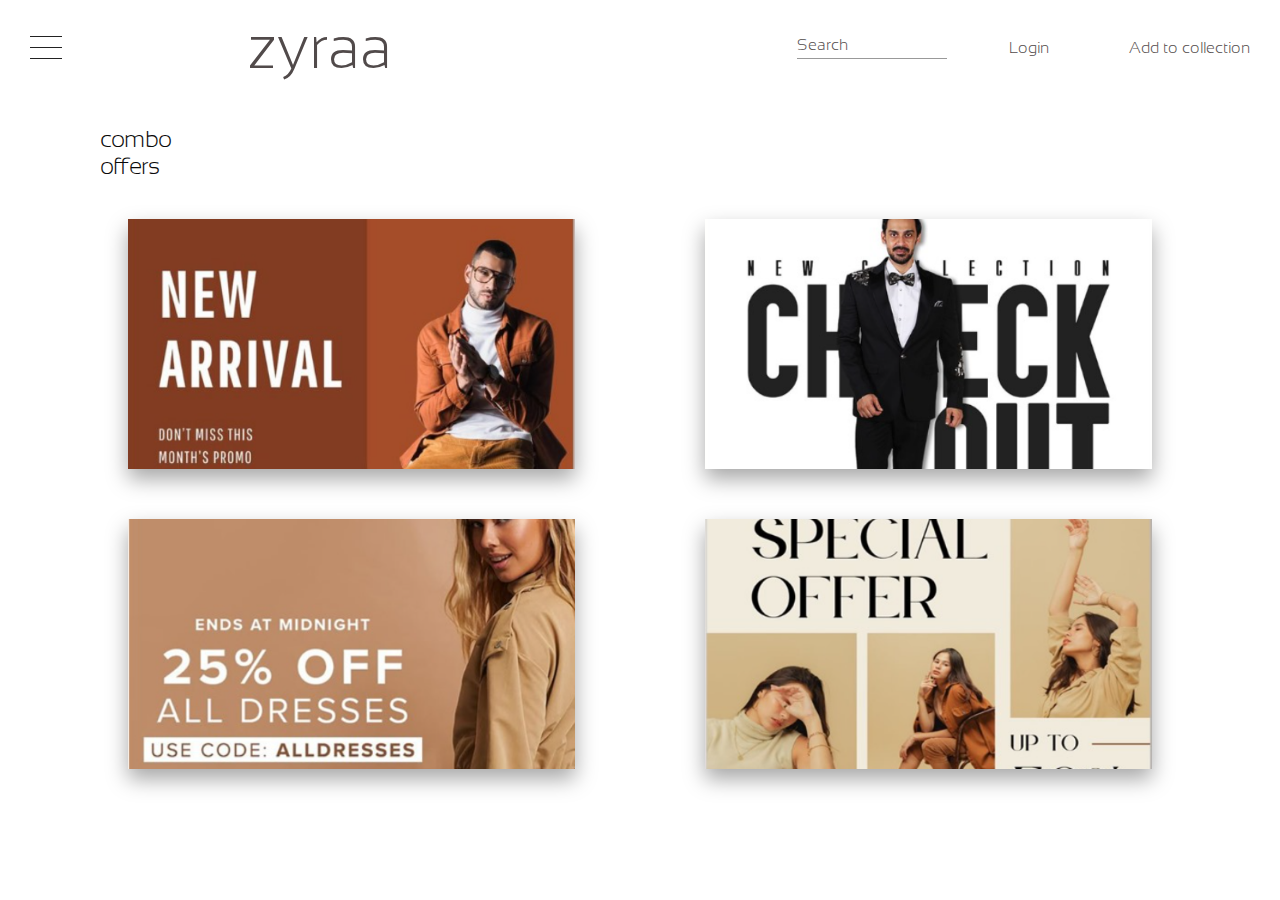
<file: index.html>
<!DOCTYPE html>
<html lang="en">
<head>
  <meta charset="UTF-8">
  <meta name="viewport" content="width=device-width, initial-scale=1.0">
  <title>Change Address - ZYRAA</title>
  <link href="https://fonts.googleapis.com/css2?family=Sansation:wght@300&display=swap" rel="stylesheet">
  <link rel="stylesheet" href="https://cdnjs.cloudflare.com/ajax/libs/font-awesome/6.5.1/css/all.min.css" crossorigin="anonymous" referrerpolicy="no-referrer" />
  <link rel="stylesheet" href="style.css">
</head>
<body>
  
  <!-- ✅ Responsive Header -->
  <section id="head">
    <header>
      <div class="header-left">
        <div class="menu">
          <button id="menu-btn" class="menu-btn" aria-expanded="false" aria-label="Toggle navigation">
            <span class="bar"></span>
            <span class="bar"></span>
            <span class="bar"></span>
          </button>
        </div>
        <h1 id="hello">zyraa</h1>
      </div>
      <div class="header-right" id="navMenu">
        <p id="openSearch" class="search-trigger">Search</p>
        <span>Login</span>
        <span>Add to collection</span>
      </div>
    </header>
    </header>


  </section>

  <!-- ✅ Slide-out Menu -->
  <div class="slide-menu" id="slideMenu">
    <span class="close-btn" id="closeMenu">&#10005</span>
    <h2 class="helo">Zyraa</h2>
    <p id="openSearchMobile" class="slide-menu-nav mobile-nav">Search</p>
    <span class="slide-menu-nav mobile-nav">Login</span>
    <span class="slide-menu-nav mobile-nav">Add to collection</span>

    <div class="dropdown">
      <a onclick="toggleDropdown(this.parentElement)">Change account <span class="arrow"><i class="fas fa-angle-right"></i></span></a>
      <div class="dropdown-content">
        <a href="#">bendi2345@gmail.com</a>
        <a href="#">bendi4523@gmail.com</a>
      </div>
    </div>

    <div class="dropdown">
      <a onclick="toggleDropdown(this.parentElement)">Language <span class="arrow"><i class="fas fa-angle-right"></i></span></a>
      <div class="dropdown-content">
        <a href="#">English</a>
        <a href="#">Spanish</a>
        <a href="#">French</a>
        <a href="#">German</a>
        <a href="#">Hindi</a>
        <a href="#">Chinese (Simplified)</a>
        <a href="#">Japanese</a>
        <a href="#">Arabic</a>
        <a href="#">Portuguese</a>
        <a href="#">Russian</a>
      </div>
    </div>

    <a href="#">Updates</a>
    <a href="#">Your orders</a>
    <a href="#">Customer service</a>
    <a href="#">Change address</a>
    <a href="#">Settings</a>
  </div>
<h2 class="combo">combo offers</h2>
 <div class="section">
        
        <div class="banners">
            <div class="banner left-brown">
                <div class="banner-container">
                    <div class="banner-image">
                        <img src="4.png" alt="New Arrival">
                    </div>
                </div>
            </div>

            <div class="banner right-white">
                <div class="banner-container">
                    <div class="banner-image">
                        <img src="5.png" alt="Check It Out">
                    </div>
                </div>
            </div>

            <div class="banner left-beige">
                <div class="banner-container">
                    <div class="banner-image">
                        <img src="6.png" alt="Dresses Offer">
                    </div>
                </div>
            </div>

            <div class="banner right-special">
                <div class="banner-container">
                    <div class="banner-image">
                        <img src="7.png" alt="Special Offer">
                    </div>
                </div>
            </div>
        </div>
    </div>
</body>



<link rel="stylesheet" href="style.css">
<script src="script.js"></script>

</body>
</html>
</file>
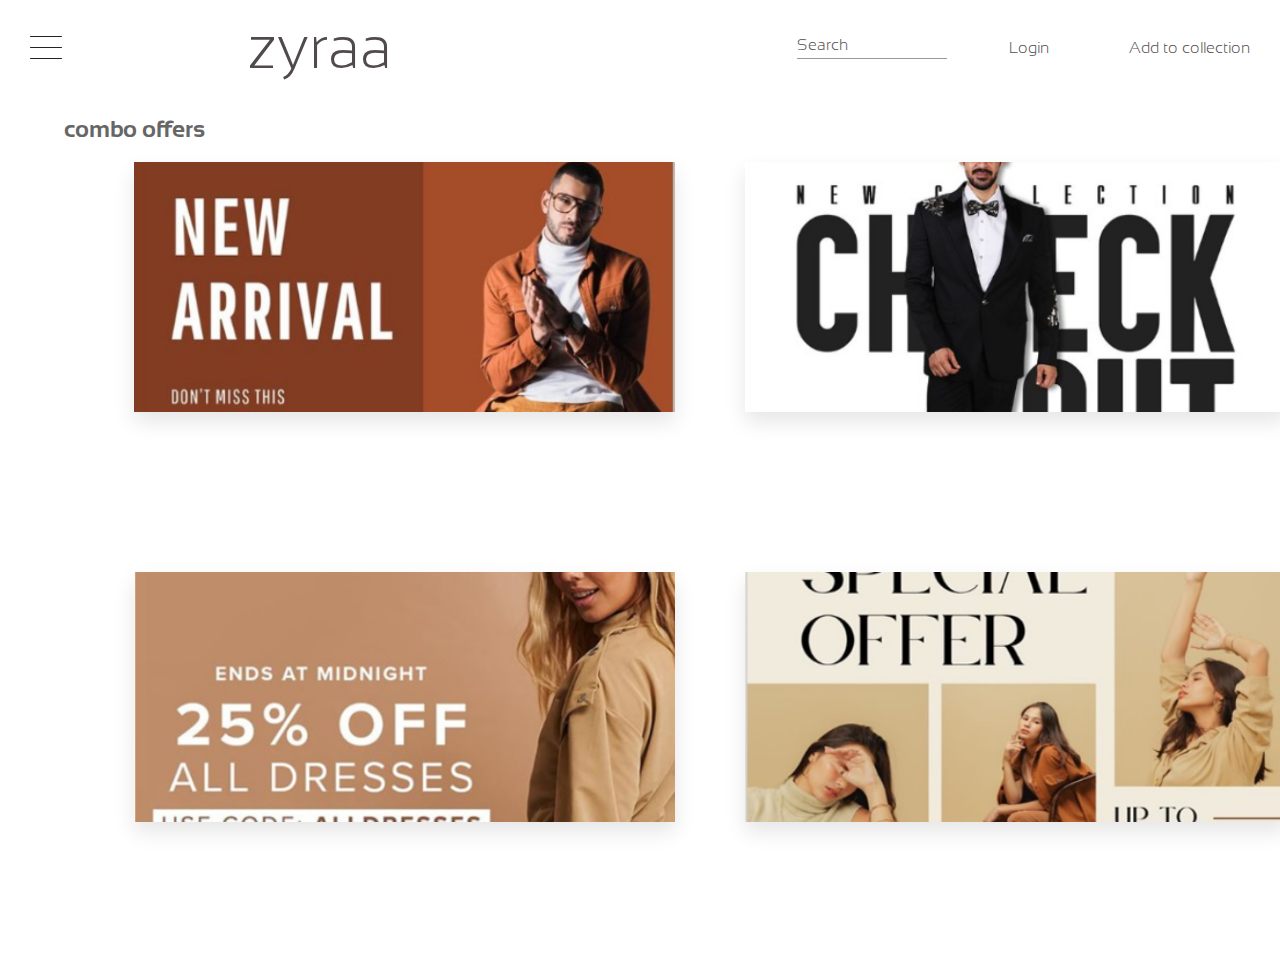
<file: new.html>
<!DOCTYPE html>
<html lang="en">
<head>
  <meta charset="UTF-8">
  <meta name="viewport" content="width=device-width, initial-scale=1.0">
  <title>Change Address - ZYRAA</title>
  <link href="https://fonts.googleapis.com/css2?family=Sansation:wght@300&display=swap" rel="stylesheet">
  <link rel="stylesheet" href="https://cdnjs.cloudflare.com/ajax/libs/font-awesome/6.5.1/css/all.min.css" crossorigin="anonymous" referrerpolicy="no-referrer" />
  <link rel="stylesheet" href="style.css">
</head>
<body>
  
  <!-- ✅ Responsive Header -->
  <section id="head">
    <header>
      <div class="header-left">
        <div class="menu">
          <button id="menu-btn" class="menu-btn" aria-expanded="false" aria-label="Toggle navigation">
            <span class="bar"></span>
            <span class="bar"></span>
            <span class="bar"></span>
          </button>
        </div>
        <h1 id="hello">zyraa</h1>
      </div>
      <div class="header-right" id="navMenu">
        <p id="openSearch" class="search-trigger">Search</p>
        <span>Login</span>
        <span>Add to collection</span>
      </div>
    </header>
    </header>


  </section>

  <!-- ✅ Slide-out Menu -->
  <div class="slide-menu" id="slideMenu">
    <span class="close-btn" id="closeMenu">&#10005</span>
    <h2 class="helo">Zyraa</h2>
    <p id="openSearchMobile" class="slide-menu-nav mobile-nav">Search</p>
    <span class="slide-menu-nav mobile-nav">Login</span>
    <span class="slide-menu-nav mobile-nav">Add to collection</span>

    <div class="dropdown">
      <a onclick="toggleDropdown(this.parentElement)">Change account <span class="arrow"><i class="fas fa-angle-right"></i></span></a>
      <div class="dropdown-content">
        <a href="#">bendi2345@gmail.com</a>
        <a href="#">bendi4523@gmail.com</a>
      </div>
    </div>

    <div class="dropdown">
      <a onclick="toggleDropdown(this.parentElement)">Language <span class="arrow"><i class="fas fa-angle-right"></i></span></a>
      <div class="dropdown-content">
        <a href="#">English</a>
        <a href="#">Spanish</a>
        <a href="#">French</a>
        <a href="#">German</a>
        <a href="#">Hindi</a>
        <a href="#">Chinese (Simplified)</a>
        <a href="#">Japanese</a>
        <a href="#">Arabic</a>
        <a href="#">Portuguese</a>
        <a href="#">Russian</a>
      </div>
    </div>

    <a href="#">Updates</a>
    <a href="#">Your orders</a>
    <a href="#">Customer service</a>
    <a href="#">Change address</a>
    <a href="#">Settings</a>
  </div>

 <div class="section">
        <h2>combo offers</h2>
        <div class="banners">
            <div class="banner left-brown">
                <div class="banner-container">
                    <div class="banner-image">
                        <img src="4.png" alt="New Arrival">
                    </div>
                </div>
            </div>

            <div class="banner right-white">
                <div class="banner-container">
                    <div class="banner-image">
                        <img src="5.png" alt="Check It Out">
                    </div>
                </div>
            </div>

            <div class="banner left-beige">
                <div class="banner-container">
                    <div class="banner-image">
                        <img src="6.png" alt="Dresses Offer">
                    </div>
                </div>
            </div>

            <div class="banner right-special">
                <div class="banner-container">
                    <div class="banner-image">
                        <img src="7.png" alt="Special Offer">
                    </div>
                </div>
            </div>
        </div>
    </div>
</body>




  <style>/* Import Sansation font */
@import url('https://fonts.googleapis.com/css2?family=Sansation&display=swap');

/* Reset */
* {
  margin: 0;
  padding: 0;
  box-sizing: border-box;
  font-family: 'Sansation', sans-serif;
}

body {
  background: #fff;
  color: #514a4a;
}

/* Topbar */
.topbar {
  display: flex;
  align-items: center;
  justify-content: flex-start;
  padding: 12px 20px;
  border-bottom: 1px solid #000000;
}

.menu {
  font-size: 22px;
  cursor: pointer;
  margin-right: 20px;
}

.logo {
  font-size: 22px;
  font-weight: 500;
}

.content {
  display: flex;
  padding: 60px 50px;
  min-height: calc(100vh - 60px); /* full height under header */
}


.form-section {
  flex: 1.5;
  max-width: none;
  height: auto;        /* instead of full viewport */
  display: flex;
  flex-direction: column;
  justify-content: flex-start;
}



.form-section h2 {
  margin-bottom: 40px;
  font-size: 25px;
  font-weight: 50;
}

/* Form */
form {
  display: flex;
  flex-direction: column;
  gap: 50px;
}

.row {
  display: flex;
  gap: 100px;
}

.row input {
  flex: 1;
}

/* Inputs */
input, textarea {
  padding: 10px;
  border: 1px solid #000;
  font-size: 15px;
  width: 500px;

}

textarea {
  height: 150px;
  resize: none;
}

.pincod {
  width: 44%;
}

.save-btn {
  background: #fff;
  border: 1px solid #000;
  padding: 10px;
  cursor: pointer;
  transition: 0.3s;
  width: 40%;
  margin: 0 auto;        /* centers the button */
  display: block;        /* ensures margin works */
  text-align: center;    /* keeps text centered */
  margin-left: 150px;
}

.save-btn:hover {
  background: #000;
  color: #fff;
}

.back-btn {
  background: #000;
  color: #fff;
  border: none;
  padding: 10px;
  cursor: pointer;
  width: 40%;
  margin: 0 auto;        /* centers the button */
  display: block;        /* ensures margin works */
  text-align: center;    /* keeps text centered */
   margin-left: 150px;
}

/* Divider (the vertical line at right) */
.divider {
  border-left: 1px solid #000;
  margin-left: 30px;
  flex: 1;
}

.divider {
  border-left: 1px solid #000;
  margin-left: 30px;
  width: 900px;   /* fixed width */
  flex: 0 0 auto; /* disable stretching */
}


#map {
  width: 100%;
  height: 100%;
}
/* ==========================
   RESET + BASE
========================== */
* {
  text-decoration: none;
  box-sizing: border-box;
  margin: 0;
  padding: 0;
}

body {
  background: #fff;
  font-family: 'Sansation', sans-serif;
  font-weight: 300;
  font-style: normal;
}

#head {
  margin-top: 10px;
}

/* ==========================
   HEADER
========================== */
header {
  display: flex;
  justify-content: space-between;
  align-items: center;
  padding: 4px 30px;
  background-color: #fff;
  width: 100%;
  position: relative;
  z-index: 10;
}

.header-left {
  display: flex;
  align-items: center;
  gap: 15px;
}

#hello {
  font-size: 60px;
  font-weight: 300;
  margin: 0;
  padding-left: 100px;
}

.header-right {
  display: flex;
  align-items: center;
  gap: 80px;
}

.header-right span {
  cursor: pointer;
}

.header-line {
  border: none;
  border-top: 1px solid #b3acac;
  width: 100%;        /* reduce line width */
  margin: 2px auto;    /* center it */
}



#openSearch {
  transform: translateX(18px);
  border-bottom: 1px solid rgba(0, 0, 0, 0.4);
  padding-bottom: 5px;
  display: inline-block;
  width: 150px;
  position: relative;
  cursor: pointer;
}

/* ==========================
   MENU BUTTON
========================== */
.menu-btn {
  display: flex;
  flex-direction: column;
  justify-content: center;
  align-items: center;
  gap: 10px;
  background: none;
  border: none;
  cursor: pointer;
  padding-right: 50px;
}

.menu-btn .bar {
  display: block;
  width: 32px;
  height: 1px;
  background: #222;
  border-radius: 2px;
  transition: transform 0.4s, opacity 0.4s;
}

.menu-btn.active .bar:nth-child(1) {
  transform: translateY(11px) rotate(55deg);
}

.menu-btn.active .bar:nth-child(2) {
  opacity: 0;
}

.menu-btn.active .bar:nth-child(3) {
  transform: translateY(-11px) rotate(-55deg);
}

/* ==========================
   DROPDOWN
========================== */
.dropdown {
  position: relative;
  display: block;
  cursor: pointer;
}

.dropdown-content {
  display: none;
  background-color: #fff;
  padding-left: 15px;
  transition: max-height 0.3s ease;
}

.dropdown.active .dropdown-content {
  display: block;
}

.dropdown-content a {
  color: #333;
  padding: 10px 0;
  display: block;
}

.dropdown-content a:hover {
  color: #000;
}

.dropdown .arrow {
  font-family: "Font Awesome 6 Free";
  font-weight: 900;
  padding: 10px;
  font-size: 12px;
  transition: transform 0.3s ease;
  display: inline-block;
  vertical-align: middle;
}

.dropdown.active .arrow {
  transform: rotate(90deg);
}

/* ==========================
   SLIDE MENU
========================== */
.slide-menu {
  position: fixed;
  top: 0;
  left: -360px;
  width: 300px;
  height: 100%;
  background: #fff;
  padding: 20px;
  box-shadow: 2px 0 5px rgba(0, 0, 0, 0.1);
  transition: left 0.3s ease;
  z-index: 1000;
  display: flex;
  flex-direction: column;
  gap: 10px;
  overflow-y: auto;

  /* Hide scrollbar but keep scroll */
  scrollbar-width: none;
  -ms-overflow-style: none;
}

.slide-menu::-webkit-scrollbar {
  width: 0;
  height: 0;
}

.slide-menu.show {
  left: 0;
}

.slide-menu h2 {
  font-size: 35px;
  font-weight: bold;
  margin-top: 45px;
  margin-bottom: 35px;
  text-align: center;
}

.slide-menu a {
  color: #333;
  font-size: 20px;
  padding: 10px 0;
  display: block;
  margin: 0 0 0 15px;
  line-height: 1.5;
}

.slide-menu a:hover {
  color: #000;
}

.slide-menu .close-btn {
  position: absolute;
  top: 5px;
  left: 10px;
  font-size: 30px;
  cursor: pointer;
  color: #775b5b;
}

/* ==========================
   MOBILE NAV (Default hidden)
========================== */
.mobile-nav {
  display: none;
}

/* ==========================
   RESPONSIVE
========================== */

/* Tablet View (768px – 1024px) */
@media (min-width: 768px) and (max-width: 1024px) {
  header {
    padding: 4px 20px;
  }

  .header-left {
    gap: 12px;
  }

  #hello {
    font-size: 28px;
    padding-left: 80px;
  }

  .header-right {
    gap: 40px;
    flex-direction: row;
    align-items: center;
  }

  #openSearch {
    width: 120px;
    transform: translateX(10px);
  }

  .menu-btn {
    padding-right: 30px;
  }

  .mobile-nav {
    display: none; /* hide mobile nav on tablet */
  }
}

/* Desktop View (≥1025px) */
@media (min-width: 1025px) {
  .mobile-nav {
    display: none;
  }
}

/* Mobile View (≤767px) */
@media (max-width: 767px) {
  .header-right {
    display: none;
  }

  .menu-btn {
    display: flex;
  }

  .header-left {
    gap: 10px;
  }

  #hello {
    font-size: 26px;
    padding-left: 20px;
  }

  .slide-menu-nav {
    display: block;
    width: 240px;
    text-align: left;
    font-size: 20px;
    cursor: pointer;
    padding: 10px 0;
    margin: 0 0 0 15px;
    color: #333;
    line-height: 1.5;
  }

  .slide-menu-nav:hover {
    color: #000;
  }

  #openSearchMobile.slide-menu-nav {
    margin: 0 0 0 15px;
    transform: none;
    border-bottom: none;
    width: auto;
  }

  .mobile-nav {
    display: block !important;
  }
}

/* Extra Small Mobile (≤480px) */
@media (max-width: 480px) {
  header {
    flex-direction: column;
    align-items: flex-start;
    text-align: left;
    padding: 4px 10px;
  }

  .header-left {
    width: 100%;
    justify-content: flex-start;
    gap: 10px;
    padding-left: 0;
  }

  #hello {
    font-size: 34px;
    padding-left: 10px;
    margin-top: -5px;
  }
}

.helo{
  font-weight: 150px;
}

/* Combo Offers Section */
        .section {
        width: 90%;
        max-width: 1500px;
        display: flex;
        flex-direction: column;
        align-items: flex-start;
    }

       .section h2 {
        font-size: 24px;
        color: #666;
        margin-bottom: 20px;
        text-align: left;
    }

         .banners {
        display: grid;
        grid-template-columns: 1fr 1fr;
        grid-template-rows: 1fr 1fr;
        gap: 20px 70px;
        width: 100%;
        height: calc(100vh - 100px); /* fill page but keep title space */
        margin-left: 70px;
    }


        .banner {
        position: relative;
        overflow: hidden;
        display: flex;
        flex-direction: column;
        justify-content: space-between;
        box-shadow: 0 10px 20px rgba(0, 0, 0, 0.1);
        background-color: #fefcfc;
    }

    .banner-container {
        display: flex;
        align-items: center;
        height: 100%;
        width: 100%;
    }

    .banner-image {
        width: 100%;
        height: 100%;
    }

    .banner-image img {
        width: 100%;
        height: 100%;
        object-fit: cover;
    }


         .banner.right-special .banner-image {
        width: 100%;
    }


</style>




<script>

    // =================== NAVIGATION MENU ===================
const menuBtn = document.getElementById('menu-btn');
const slideMenu = document.getElementById('slideMenu');
const closeMenuBtn = document.getElementById('closeMenu'); // ✅ X button

// Overlay
const overlay = document.createElement('div');
overlay.className = 'overlay';
document.body.appendChild(overlay);

// Toggle menu open/close
menuBtn.addEventListener('click', () => {
  const isActive = menuBtn.classList.toggle('active');
  slideMenu.classList.toggle('show', isActive);
  overlay.classList.toggle('show', isActive);
  menuBtn.setAttribute("aria-expanded", isActive);
});

// Close with X button
closeMenuBtn.addEventListener('click', () => {
  slideMenu.classList.remove('show');
  menuBtn.classList.remove('active');
  overlay.classList.remove('show');
  menuBtn.setAttribute("aria-expanded", "false");

  // ✅ Collapse all dropdowns when menu closes
  document.querySelectorAll('.slide-menu .dropdown').forEach(dropdown => {
    dropdown.classList.remove('active');
  });
});

// Close dropdowns when clicking outside slide menu
document.addEventListener('click', (event) => {
  const isInsideMenu = event.target.closest('#slideMenu');
  const isMenuButton = event.target.closest('#menu-btn');

  if (!isInsideMenu && !isMenuButton) {
    document.querySelectorAll('.slide-menu .dropdown').forEach(dropdown => {
      dropdown.classList.remove('active');
    });
  }
});

// Dropdown toggle
function toggleDropdown(element) {
  element.classList.toggle('active');
  document.querySelectorAll('.slide-menu .dropdown').forEach(other => {
    if (other !== element) other.classList.remove('active');
  });
}

// =================== SEARCH REDIRECTS ===================
document.getElementById("openSearch").addEventListener("click", () => {
  window.location.href = "search.html";
});

document.getElementById("openSearchMobile").addEventListener("click", () => {
  window.location.href = "search.html";
  slideMenu.classList.remove('show');
  menuBtn.classList.remove('active');
  overlay.classList.remove('show');
  menuBtn.setAttribute("aria-expanded", "false");
});
</script>
</body>
</html>
</file>
<file: style.css>
/* Import Sansation font */
@import url('https://fonts.googleapis.com/css2?family=Sansation&display=swap');

/* Reset */
* {
  margin: 0;
  padding: 0;
  box-sizing: border-box;
  font-family: 'Sansation', sans-serif;
}

body {
  background: #fff;
  color: #514a4a;
}

/* Topbar */
.topbar {
  display: flex;
  align-items: center;
  justify-content: flex-start;
  padding: 12px 20px;
  border-bottom: 1px solid #000000;
}

.menu {
  font-size: 22px;
  cursor: pointer;
  margin-right: 20px;
}

.logo {
  font-size: 22px;
  font-weight: 500;
}

.content {
  display: flex;
  padding: 60px 50px;
  min-height: calc(100vh - 60px); /* full height under header */
}







/* ==========================
   RESET + BASE
========================== */
* {
  text-decoration: none;
  box-sizing: border-box;
  margin: 0;
  padding: 0;
}

body {
  background: #fff;
  font-family: 'Sansation', sans-serif;
  font-weight: 300;
  font-style: normal;
}

#head {
  margin-top: 10px;
}

/* ==========================
   HEADER
========================== */
header {
  display: flex;
  justify-content: space-between;
  align-items: center;
  padding: 4px 30px;
  background-color: #fff;
  width: 100%;
  position: relative;
  z-index: 10;
}

.header-left {
  display: flex;
  align-items: center;
  gap: 15px;
}

#hello {
  font-size: 60px;
  font-weight: 300;
  margin: 0;
  padding-left: 100px;
}

.header-right {
  display: flex;
  align-items: center;
  gap: 80px;
}

.header-right span {
  cursor: pointer;
}

.header-line {
  border: none;
  border-top: 1px solid #b3acac;
  width: 100%;        /* reduce line width */
  margin: 2px auto;    /* center it */
}



#openSearch {
  transform: translateX(18px);
  border-bottom: 1px solid rgba(0, 0, 0, 0.4);
  padding-bottom: 5px;
  display: inline-block;
  width: 150px;
  position: relative;
  cursor: pointer;
}

/* ==========================
   MENU BUTTON
========================== */
.menu-btn {
  display: flex;
  flex-direction: column;
  justify-content: center;
  align-items: center;
  gap: 10px;
  background: none;
  border: none;
  cursor: pointer;
  padding-right: 50px;
}

.menu-btn .bar {
  display: block;
  width: 32px;
  height: 1px;
  background: #222;
 
  transition: transform 0.4s, opacity 0.4s;
}

.menu-btn.active .bar:nth-child(1) {
  transform: translateY(11px) rotate(55deg);
}

.menu-btn.active .bar:nth-child(2) {
  opacity: 0;
}

.menu-btn.active .bar:nth-child(3) {
  transform: translateY(-11px) rotate(-55deg);
}

/* ==========================
   DROPDOWN
========================== */
.dropdown {
  position: relative;
  display: block;
  cursor: pointer;
}

.dropdown-content {
  display: none;
  background-color: #fff;
  padding-left: 15px;
  transition: max-height 0.3s ease;
}

.dropdown.active .dropdown-content {
  display: block;
}

.dropdown-content a {
  color: #333;
  padding: 10px 0;
  display: block;
}

.dropdown-content a:hover {
  color: #000;
}

.dropdown .arrow {
  font-family: "Font Awesome 6 Free";
  font-weight: 900;
  padding: 10px;
  font-size: 12px;
  transition: transform 0.3s ease;
  display: inline-block;
  vertical-align: middle;
}

.dropdown.active .arrow {
  transform: rotate(90deg);
}

/* ==========================
   SLIDE MENU
========================== */
.slide-menu {
  position: fixed;
  top: 0;
  left: -360px;
  width: 300px;
  height: 100%;
  background: #fff;
  padding: 20px;
  box-shadow: 2px 0 5px rgba(0, 0, 0, 0.1);
  transition: left 0.3s ease;
  z-index: 1000;
  display: flex;
  flex-direction: column;
  gap: 10px;
  overflow-y: auto;

  /* Hide scrollbar but keep scroll */
  scrollbar-width: none;
  -ms-overflow-style: none;
}

.slide-menu::-webkit-scrollbar {
  width: 0;
  height: 0;
}

.slide-menu.show {
  left: 0;
}

.slide-menu h2 {
  font-size: 35px;
  font-weight: bold;
  margin-top: 45px;
  margin-bottom: 35px;
  text-align: center;
}

.slide-menu a {
  color: #333;
  font-size: 20px;
  padding: 10px 0;
  display: block;
  margin: 0 0 0 15px;
  line-height: 1.5;
}

.slide-menu a:hover {
  color: #000;
}

.slide-menu .close-btn {
  position: absolute;
  top: 5px;
  left: 10px;
  font-size: 30px;
  cursor: pointer;
  color: #775b5b;
}

/* ==========================
   MOBILE NAV (Default hidden)
========================== */
.mobile-nav {
  display: none;
}

/* ==========================
   RESPONSIVE
========================== */

/* Tablet View (768px – 1024px) */
@media (min-width: 768px) and (max-width: 1024px) {
  header {
    padding: 4px 20px;
  }

  .header-left {
    gap: 12px;
  }

  #hello {
    font-size: 28px;
    padding-left: 80px;
  }

  .header-right {
    gap: 40px;
    flex-direction: row;
    align-items: center;
  }

  #openSearch {
    width: 120px;
    transform: translateX(10px);
  }

  .menu-btn {
    padding-right: 30px;
  }

  .mobile-nav {
    display: none; /* hide mobile nav on tablet */
  }
}

/* Desktop View (≥1025px) */
@media (min-width: 1025px) {
  .mobile-nav {
    display: none;
  }
}

/* Mobile View (≤769px) */
@media (max-width: 769px) {
  .header-right {
    display: none;
  }

  .menu-btn {
    display: flex;
  }

  .header-left {
    gap: 10px;
  }

  #hello {
    font-size: 26px;
    padding-left: 20px;
  }

  .slide-menu-nav {
    display: block;
    width: 240px;
    text-align: left;
    font-size: 20px;
    cursor: pointer;
    padding: 10px 0;
    margin: 0 0 0 15px;
    color: #333;
    line-height: 1.5;
  }

  .slide-menu-nav:hover {
    color: #000;
  }

  #openSearchMobile.slide-menu-nav {
    margin: 0 0 0 15px;
    transform: none;
    border-bottom: none;
    width: auto;
  }

  .mobile-nav {
    display: block !important;
  }
}

/* Extra Small Mobile (≤480px) */
@media (max-width: 480px) {
  header {
    flex-direction: column;
    align-items: flex-start;
    text-align: left;
    padding: 4px 10px;
  }

  .header-left {
    width: 100%;
    justify-content: flex-start;
    gap: 10px;
    padding-left: 0;
  }

  #hello {
    font-size: 34px;
    padding-left: 10px;
    margin-top: -5px;
  }
}

.helo{
  font-weight: 150px;
}

/* Combo Offers Section */
.section {
    width: 80%;
    max-width: 1200px; /* reduced max width */
    display: flex;
    flex-direction: column;
    align-items: flex-start;
    margin: 0 auto; /* center section */
    margin-top: 30px;
   
}

.section h2 {
    font-size: 24px;
    color: #666;
    margin-bottom: 40px; /* reduced space below */
    text-align: left;
    margin: 0; /* remove side margins */
    align-self: flex-start; /* force align at the start */
}

.banners {
    display: grid;
    grid-template-columns: 1fr 1fr; /* two columns */
    grid-template-rows: auto auto; /* automatic height for rows */
    gap: 20px 30px; /* smaller gap between banners */
    width: 100%;
    height: auto; /* removed full viewport height */
    margin-left: 0; /* center aligned */
    row-gap: 50px;
    column-gap : 130px;
}

.banner {
    position: relative;
    overflow: hidden;
    display: flex;
    flex-direction: column;
    justify-content: space-between;
    box-shadow: 0 6px 12px rgba(0, 0, 0, 0.1); /* slightly smaller shadow */
    background-color: #fefcfc;
    height: 250px; /* fixed smaller height */
   
}

.banner-container {
    display: flex;
    align-items: center;
    height: 100%;
    width: 100%;
}

.banner-image {
    width: 100%;
    height: 100%;
}

.banner-image img {
    width: 100%;
    height: 100%;
    object-fit: cover;
}

.banner.right-special .banner-image {
    width: 100%;
}

.combo{
   
    font-size: 24px;
    color: #090909;
    margin-bottom: 40px;
    margin-left: 100px;       /* no left margin */
    text-align: left;
    margin-top: 40px;
    width: 10%;
    font-weight: 300;
}

@media (max-width: 480px) {
  .combo{
 font-size: 24px;
    color: #090909;
    margin-bottom: 40px;
    margin-left: 40px;       /* no left margin */
    text-align: left;
    margin-top: 40px;
    width: 50%;
    font-weight: 300;
}
}

@media (max-width: 769px) {
  .combo{
 font-size: 24px;
    color: #090909;
    margin-bottom: 40px;
    margin-left: 75px;       /* no left margin */
    text-align: left;
    margin-top: 40px;
    width: 50%;
    font-weight: 300;
}
}

@media (max-width: 769px) {
  .banners {
    display: grid;
    grid-template-columns: 1fr 1fr; /* two columns */
    grid-template-rows: auto auto; /* automatic height for rows */
    gap: 20px 30px; /* smaller gap between banners */
    width: 100%;
    height: auto; /* removed full viewport height */
    margin-left: 0; /* center aligned */
    row-gap: 50px;
    column-gap : 130px;
}

}

/* For all mobiles ≤769px (base rule) */
@media (max-width: 769px) {
  .banners {
    grid-template-columns: 1fr;  /* single column */
    gap: 15px;
    margin-left: 0;
    width: 100%;
  }

  @media (max-width: 769px) {
  .banner {
    height: 200px; /* fixed height for all banners on mobile */
  }

  .banner-image img {
    object-fit: cover; /* ensures image fills container without stretching */
    width: 100%;
    height: 100%;
  }
}


  .section h2 {
    font-size: 20px;
    margin-left: 10px; /* heading aligns with images */
  }
}

/* ✅ 420px screens */
@media (max-width: 426px) {
  .section h2 {
    font-size: 18px;
    margin-left: 8px;
  }
  .banners {
    gap: 12px;
  }
  .banner {
    box-shadow: 0 3px 7px rgba(0,0,0,0.18);
  }
}

/* ✅ 360px screens */
@media (max-width: 360px) {
  .section h2 {
    font-size: 17px;
    margin-left: 6px;
  }
  .banners {
    gap: 10px;
  }
  .banner {
    box-shadow: 0 3px 6px rgba(0,0,0,0.2);
  }
}

/* ✅ 320px screens */
@media (max-width: 320px) {
  .section h2 {
    font-size: 16px;
    margin-left: 5px;
  }
  .banners {
    gap: 8px;
  }
  .banner {
    box-shadow: 0 2px 5px rgba(0,0,0,0.22);
  }
}


/* ✅ Default banners (all devices) */
.banner {
  box-shadow: 0 10px 20px rgba(0, 0, 0, 0.35); /* thicker and darker shadow */

  overflow: hidden; /* keeps image inside bounds */
  transition: transform 0.3s ease, box-shadow 0.3s ease;
}

/* ✅ Hover effect (desktop + tablet only) */
@media (min-width: 768px) {
  .banner:hover {
    transform: translateY(-6px); /* lifts card */
    box-shadow: 0 8px 18px rgba(0,0,0,0.25);
  }
}

/* ✅ Mobile ≤769px (static, lighter shadows) */
@media (max-width: 769px) {
  .banner {
    transform: none !important; /* no lift */
    box-shadow: 0 3px 6px rgba(0,0,0,0.18);
  }
}

/* Fine-tuned shadows for very small screens */
@media (max-width: 476px) {
  .banner { box-shadow: 0 3px 6px rgba(0,0,0,0.18); }
}
@media (max-width: 360px) {
  .banner { box-shadow: 0 2px 5px rgba(0,0,0,0.20); }
}
@media (max-width: 320px) {
  .banner { box-shadow: 0 2px 4px rgba(0,0,0,0.22); }
}



@media (max-width:426px){
   .banners {
    grid-template-columns: 1fr 1fr;  /* single column */
    gap: 15px;
    margin-left: 0;
    width: 100%;
    row-gap: 30px;
    column-gap: 60px;
  }

  .combo{
 font-size: 24px;
    color: #090909;
    margin-bottom: 40px;
    margin-left: 25px;       /* no left margin */
    text-align: left;
    margin-top: 40px;
    width: 50%;
    font-weight: 300;
}


@media (max-width:1025px){


  .combo{
 font-size: 24px;
    color: #090909;
    margin-bottom: 40px;
    margin-left: 40px;       /* no left margin */
    text-align: left;
    margin-top: 40px;
    width: 50%;
    font-weight: 300;
}

}


}
/* For all mobiles ≤769px (base rule) */
@media (max-width: 769px) {
  .banners {
    grid-template-columns: 1fr 1fr;  /* single column */
    gap: 15px;
    margin-left: 0;
    width: 100%;
    row-gap: 30px;
    column-gap: 60px;
  }
}

@media (max-width: 426px) {
  .banners {
    grid-template-columns: 1fr;  /* single column */
    gap: 15px;
    margin-left: 0;
    width: 100%;
  }
}

@media (max-width: 376px) {
  .banners {
    grid-template-columns: 1fr;  /* single column */
    gap: 15px;
    margin-left: 0;
    width: 100%;
    max-height: 100px;
  }
}
@media (max-width: 321px){
  
.section {
    width: 90%;
    max-width: 1200px; /* reduced max width */
    display: flex;
    flex-direction: column;
    align-items: flex-start;
    margin: 0 auto; /* center section */
    margin-top: 30px;
   
}

  }

@media (max-width: 769px){
  
.section {
    width: 90%;
    max-width: 1200px; /* reduced max width */
    display: flex;
    flex-direction: column;
    align-items: flex-start;
    margin: 0 auto; /* center section */
    margin-top: 30px;
   
}

  }
</file>
